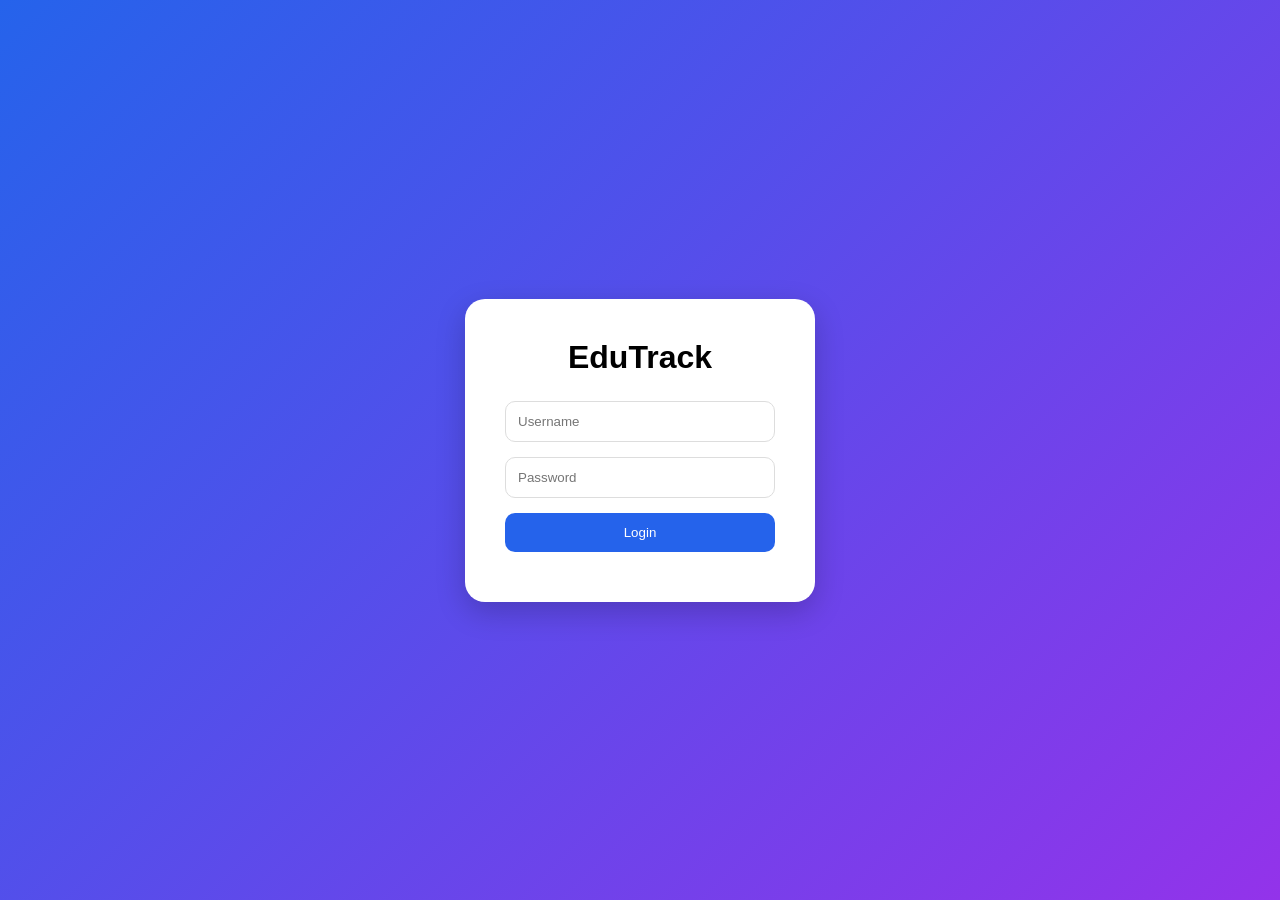
<file: login.html>
<!DOCTYPE html>
<html>

<head>
    <title>EduTrack Login</title>
    <link rel="stylesheet" href="login.css">
</head>

<body>

    <div class="login-container">

        <h1>EduTrack</h1>

        <input
            type="text"
            id="username"
            placeholder="Username">

        <input
            type="password"
            id="password"
            placeholder="Password">

        <button id="loginBtn">
            Login
        </button>

        <p id="error"></p>

    </div>

    <script src="login.js"></script>

</body>

</html>
</file>
<file: login.css>
*{
    margin:0;
    padding:0;
    box-sizing:border-box;
    font-family:'Segoe UI',sans-serif;
}

body{
    height:100vh;
    display:flex;
    justify-content:center;
    align-items:center;
    background:linear-gradient(
        135deg,
        #2563eb,
        #9333ea
    );
}

.login-container{
    background:white;
    padding:40px;
    width:350px;
    border-radius:20px;
    box-shadow:0 10px 30px rgba(0,0,0,.2);
}

.login-container h1{
    text-align:center;
    margin-bottom:25px;
}

.login-container input{
    width:100%;
    padding:12px;
    margin-bottom:15px;
    border:1px solid #ddd;
    border-radius:10px;
}

.login-container button{
    width:100%;
    padding:12px;
    border:none;
    border-radius:10px;
    background:#2563eb;
    color:white;
    cursor:pointer;
}

#error{
    color:red;
    margin-top:10px;
    text-align:center;
}
</file>
